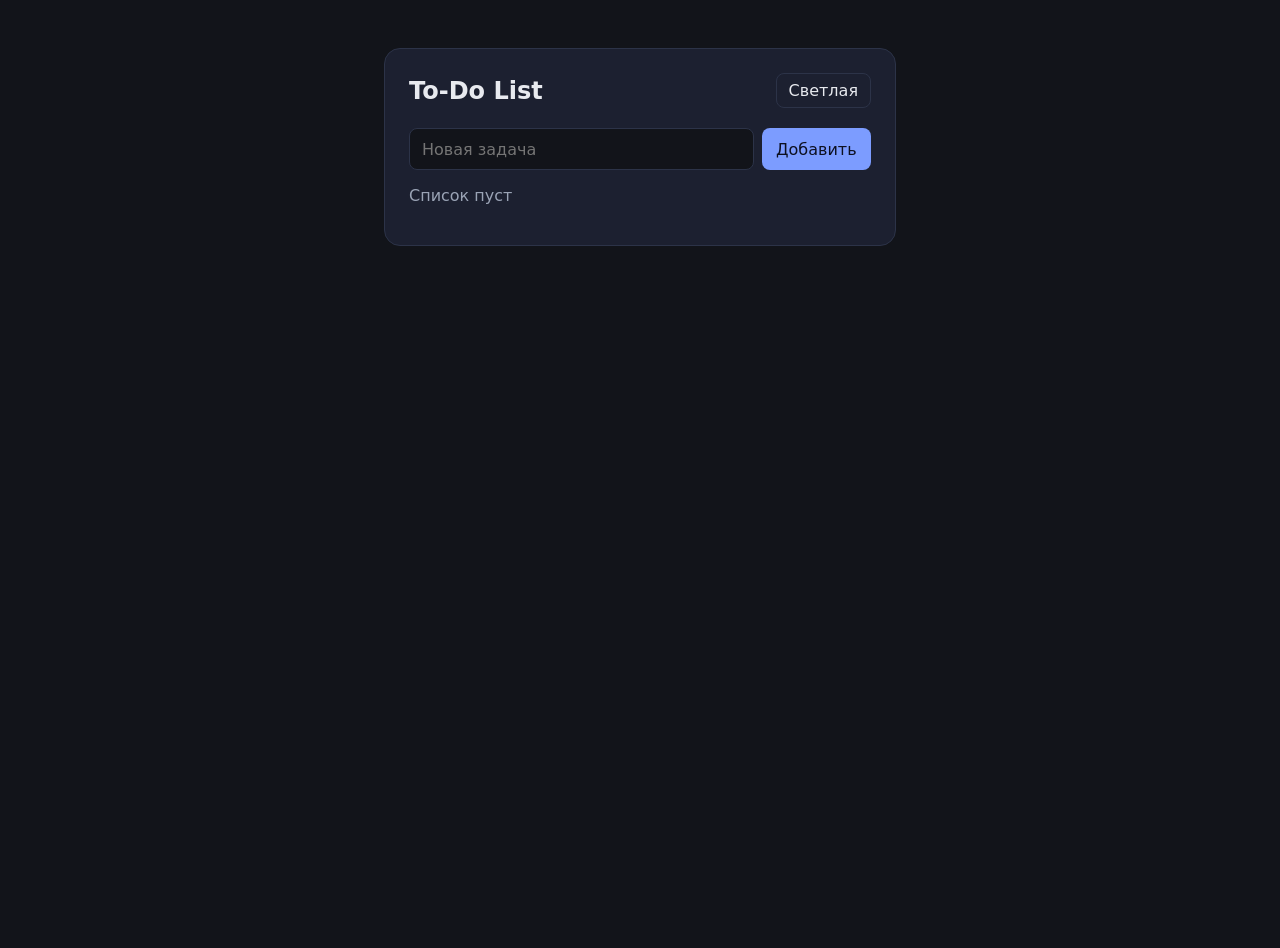
<file: web_app/index.html>
<!DOCTYPE html>
<html lang="ru" data-theme="dark">
  <head>
    <meta charset="UTF-8" />
    <meta name="viewport" content="width=device-width, initial-scale=1.0" />
    <title>To-Do List</title>
    <link rel="stylesheet" href="style.css" />
  </head>
  <body>
    <main class="app">
      <header class="header">
        <h1>To-Do List</h1>
        <button type="button" id="theme-toggle" class="theme-toggle">Светлая</button>
      </header>

      <form id="todo-form" class="form">
        <input
          id="todo-input"
          class="input"
          type="text"
          name="task"
          placeholder="Новая задача"
          autocomplete="off"
          required
        />
        <button type="submit" class="add-button">Добавить</button>
      </form>

      <p id="empty" class="empty" hidden>Список пуст</p>
      <ul id="todo-list" class="list"></ul>
    </main>
    <script src="app.js"></script>
  </body>
</html>
</file>
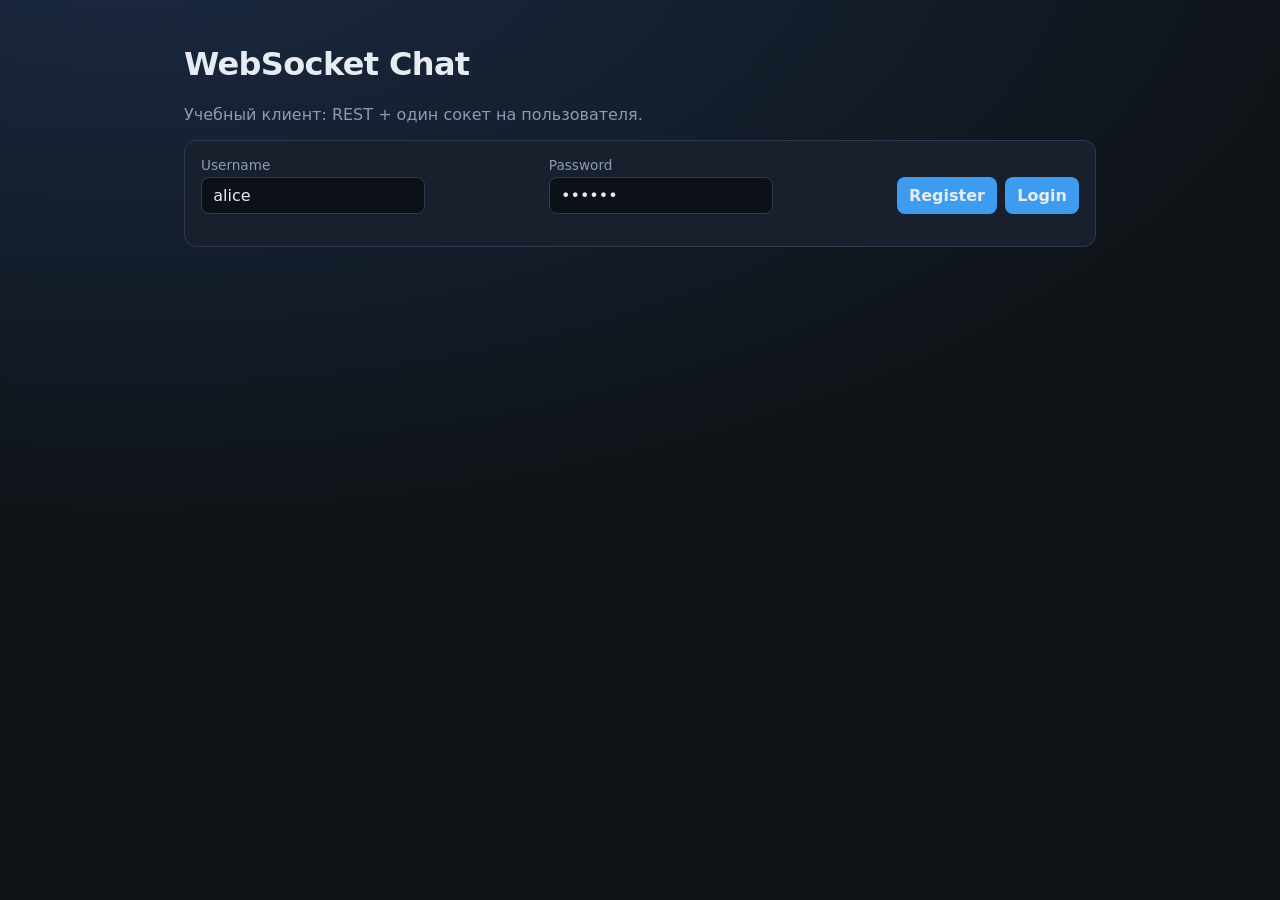
<file: chat_service/static/index.html>
<!DOCTYPE html>
<html lang="ru">
<head>
  <meta charset="UTF-8" />
  <meta name="viewport" content="width=device-width, initial-scale=1" />
  <title>WebSocket Chat</title>
  <style>
    :root {
      --bg: #0f1419;
      --panel: #1a2332;
      --line: #2d3a4f;
      --text: #e7ecf3;
      --muted: #8b9bb4;
      --accent: #3d9cf0;
      --ok: #3ecf8e;
    }
    * { box-sizing: border-box; }
    body {
      margin: 0; font-family: "Segoe UI", system-ui, sans-serif;
      background: radial-gradient(1200px 600px at 10% -10%, #1b2a44, var(--bg));
      color: var(--text); min-height: 100vh;
    }
    main { max-width: 960px; margin: 0 auto; padding: 1.5rem; }
    h1 { font-weight: 650; letter-spacing: -0.02em; }
    .card {
      background: color-mix(in srgb, var(--panel) 92%, black);
      border: 1px solid var(--line); border-radius: 12px; padding: 1rem;
      margin-bottom: 1rem;
    }
    label { display: block; font-size: 0.85rem; color: var(--muted); margin-bottom: 0.25rem; }
    input, select, button, textarea {
      font: inherit; border-radius: 8px; border: 1px solid var(--line);
      background: #0c1118; color: var(--text); padding: 0.5rem 0.7rem;
    }
    button {
      background: var(--accent); border-color: transparent; cursor: pointer;
      font-weight: 600;
    }
    button.secondary { background: transparent; border-color: var(--line); }
    .row { display: flex; gap: 0.5rem; flex-wrap: wrap; align-items: end; }
    .row > div { flex: 1; min-width: 140px; }
    #log {
      height: 320px; overflow: auto; background: #0c1118;
      border: 1px solid var(--line); border-radius: 8px; padding: 0.75rem;
      font-family: ui-monospace, monospace; font-size: 0.85rem;
      white-space: pre-wrap;
    }
    .muted { color: var(--muted); }
    .ok { color: var(--ok); }
    .err { color: #ff6b6b; }
    #auth-panel.hidden, #chat-panel.hidden { display: none; }
  </style>
</head>
<body>
<main>
  <h1>WebSocket Chat</h1>
  <p class="muted">Учебный клиент: REST + один сокет на пользователя.</p>

  <section id="auth-panel" class="card">
    <div class="row">
      <div>
        <label>Username</label>
        <input id="username" value="alice" />
      </div>
      <div>
        <label>Password</label>
        <input id="password" type="password" value="secret" />
      </div>
      <button type="button" id="btn-register">Register</button>
      <button type="button" id="btn-login">Login</button>
    </div>
    <p id="auth-status" class="muted"></p>
  </section>

  <section id="chat-panel" class="card hidden">
    <div class="row">
      <div>
        <label>Комната</label>
        <select id="rooms"></select>
      </div>
      <button type="button" id="btn-refresh-rooms" class="secondary">Обновить</button>
      <button type="button" id="btn-join">Join</button>
      <div>
        <label>Новая комната</label>
        <input id="new-room" placeholder="general" />
      </div>
      <button type="button" id="btn-create-room">Создать</button>
    </div>
    <div class="row" style="margin-top:0.75rem">
      <div>
        <label>DM пользователю</label>
        <select id="users"></select>
      </div>
      <button type="button" id="btn-load-dm" class="secondary">История DM</button>
      <button type="button" id="btn-logout" class="secondary">Logout</button>
    </div>
    <p id="ws-status" class="muted"></p>
    <div id="log"></div>
    <div class="row" style="margin-top:0.75rem">
      <div style="flex:3">
        <label>Текст</label>
        <input id="text" placeholder="сообщение…" style="width:100%" />
      </div>
      <button type="button" id="btn-send-room">В комнату</button>
      <button type="button" id="btn-send-dm">DM</button>
    </div>
  </section>
</main>
<script>
  const $ = (id) => document.getElementById(id);
  const logEl = $("log");
  let token = localStorage.getItem("token") || "";
  let ws = null;
  let currentRoomId = null;

  function log(line, cls = "") {
    const div = document.createElement("div");
    if (cls) div.className = cls;
    div.textContent = line;
    logEl.appendChild(div);
    logEl.scrollTop = logEl.scrollHeight;
  }

  function api(path, options = {}) {
    const headers = Object.assign(
      { "Content-Type": "application/json" },
      options.headers || {}
    );
    if (token) headers["Authorization"] = `Bearer ${token}`;
    return fetch(path, { ...options, headers }).then(async (r) => {
      const text = await r.text();
      let data = null;
      try { data = text ? JSON.parse(text) : null; } catch { data = text; }
      if (!r.ok) throw new Error(typeof data === "object" ? (data.detail || JSON.stringify(data)) : text);
      return data;
    });
  }

  function showChat(loggedIn) {
    $("auth-panel").classList.toggle("hidden", loggedIn);
    $("chat-panel").classList.toggle("hidden", !loggedIn);
  }

  function wsUrl() {
    const proto = location.protocol === "https:" ? "wss" : "ws";
    return `${proto}://${location.host}/ws?token=${encodeURIComponent(token)}`;
  }

  function connectWs() {
    if (ws) { try { ws.close(); } catch {} }
    ws = new WebSocket(wsUrl());
    $("ws-status").textContent = "connecting…";
    ws.onopen = () => { $("ws-status").innerHTML = '<span class="ok">ws connected</span>'; };
    ws.onclose = () => { $("ws-status").innerHTML = '<span class="err">ws closed</span>'; };
    ws.onmessage = (ev) => {
      let data;
      try { data = JSON.parse(ev.data); } catch { log(ev.data); return; }
      if (data.type === "error") log(`error: ${data.text}`, "err");
      else if (data.type === "system") log(`* ${data.text}`, "muted");
      else if (data.type === "message")
        log(`[room ${data.room_id}] ${data.sender}: ${data.text}`);
      else if (data.type === "dm")
        log(`[dm] ${data.sender} → ${data.recipient_id}: ${data.text}`);
      else log(JSON.stringify(data));
    };
  }

  async function refreshRooms() {
    const rooms = await api("/rooms");
    const sel = $("rooms");
    sel.innerHTML = "";
    rooms.forEach((r) => {
      const opt = document.createElement("option");
      opt.value = r.id;
      opt.textContent = `${r.id}: ${r.name}`;
      sel.appendChild(opt);
    });
  }

  async function refreshUsers() {
    const users = await api("/users");
    const sel = $("users");
    sel.innerHTML = "";
    users.forEach((u) => {
      const opt = document.createElement("option");
      opt.value = u.id;
      opt.textContent = `${u.id}: ${u.username}`;
      sel.appendChild(opt);
    });
  }

  async function afterLogin() {
    showChat(true);
    connectWs();
    await refreshRooms();
    await refreshUsers();
  }

  $("btn-register").onclick = async () => {
    try {
      await api("/auth/register", {
        method: "POST",
        body: JSON.stringify({
          username: $("username").value,
          password: $("password").value,
        }),
      });
      $("auth-status").textContent = "registered, now login";
    } catch (e) {
      $("auth-status").textContent = e.message;
    }
  };

  $("btn-login").onclick = async () => {
    try {
      const data = await api("/auth/login", {
        method: "POST",
        body: JSON.stringify({
          username: $("username").value,
          password: $("password").value,
        }),
      });
      token = data.access_token;
      localStorage.setItem("token", token);
      await afterLogin();
    } catch (e) {
      $("auth-status").textContent = e.message;
    }
  };

  $("btn-logout").onclick = () => {
    token = "";
    localStorage.removeItem("token");
    if (ws) ws.close();
    showChat(false);
  };

  $("btn-refresh-rooms").onclick = () => refreshRooms().catch((e) => log(e.message, "err"));
  $("btn-create-room").onclick = async () => {
    try {
      await api("/rooms", {
        method: "POST",
        body: JSON.stringify({ name: $("new-room").value }),
      });
      await refreshRooms();
    } catch (e) { log(e.message, "err"); }
  };

  $("btn-join").onclick = async () => {
    currentRoomId = Number($("rooms").value);
    ws.send(JSON.stringify({ type: "join", room_id: currentRoomId }));
    try {
      const history = await api(`/rooms/${currentRoomId}/messages`);
      logEl.innerHTML = "";
      history.forEach((m) => log(`[room ${m.room_id}] ${m.sender}: ${m.text}`));
    } catch (e) { log(e.message, "err"); }
  };

  $("btn-load-dm").onclick = async () => {
    const uid = Number($("users").value);
    try {
      const history = await api(`/dm/${uid}`);
      logEl.innerHTML = "";
      history.forEach((m) =>
        log(`[dm] ${m.sender} → ${m.recipient_id}: ${m.text}`)
      );
    } catch (e) { log(e.message, "err"); }
  };

  $("btn-send-room").onclick = () => {
    const text = $("text").value.trim();
    if (!text || !currentRoomId) return;
    ws.send(JSON.stringify({ type: "message", room_id: currentRoomId, text }));
    $("text").value = "";
  };

  $("btn-send-dm").onclick = () => {
    const text = $("text").value.trim();
    const to = Number($("users").value);
    if (!text || !to) return;
    ws.send(JSON.stringify({ type: "dm", to_user_id: to, text }));
    $("text").value = "";
  };

  if (token) afterLogin().catch(() => showChat(false));
</script>
</body>
</html>
</file>
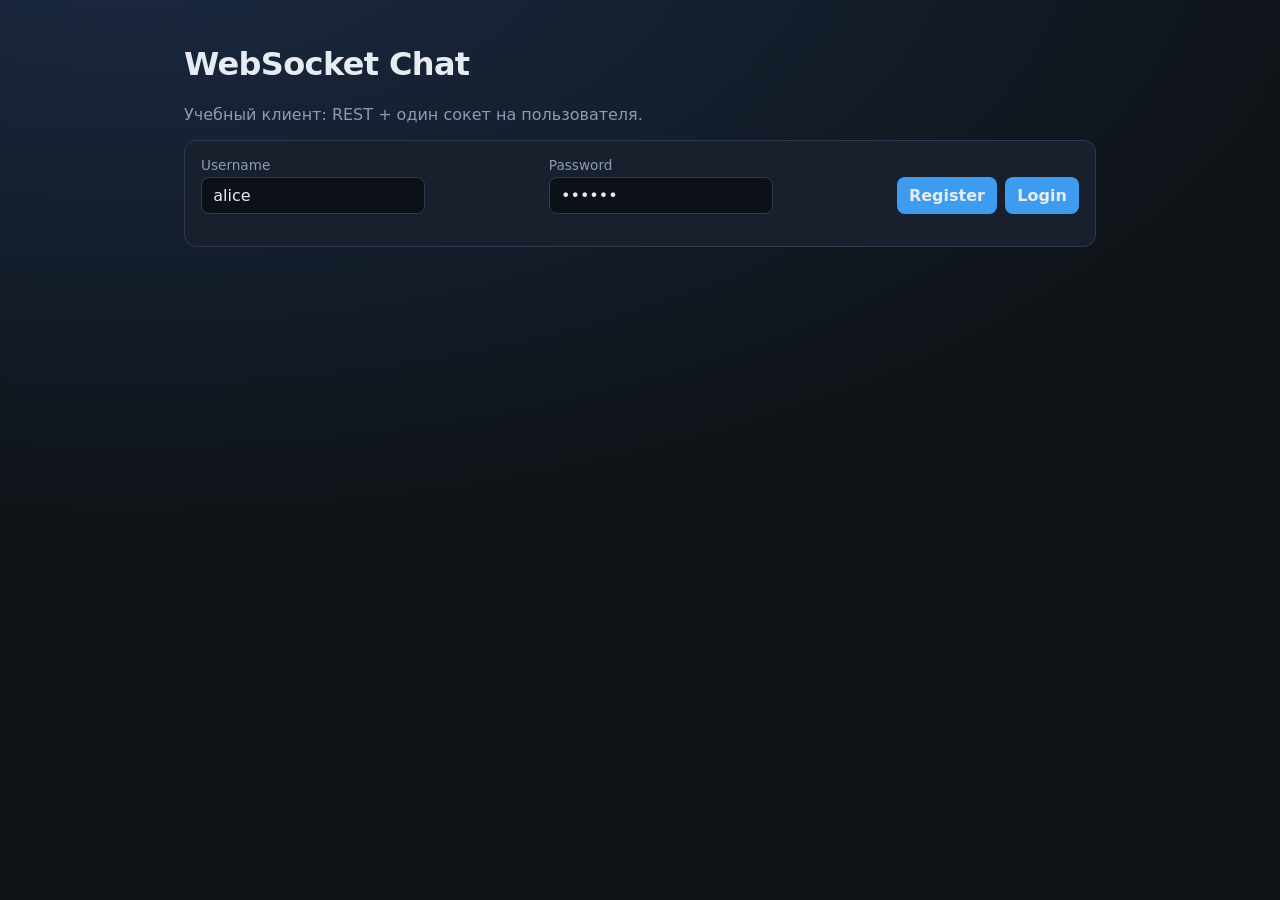
<file: chat_service/app/static/index.html>
<!DOCTYPE html>
<html lang="ru">
<head>
  <meta charset="UTF-8" />
  <meta name="viewport" content="width=device-width, initial-scale=1" />
  <title>WebSocket Chat</title>
  <style>
    :root {
      --bg: #0f1419;
      --panel: #1a2332;
      --line: #2d3a4f;
      --text: #e7ecf3;
      --muted: #8b9bb4;
      --accent: #3d9cf0;
      --ok: #3ecf8e;
    }
    * { box-sizing: border-box; }
    body {
      margin: 0; font-family: "Segoe UI", system-ui, sans-serif;
      background: radial-gradient(1200px 600px at 10% -10%, #1b2a44, var(--bg));
      color: var(--text); min-height: 100vh;
    }
    main { max-width: 960px; margin: 0 auto; padding: 1.5rem; }
    h1 { font-weight: 650; letter-spacing: -0.02em; }
    .card {
      background: color-mix(in srgb, var(--panel) 92%, black);
      border: 1px solid var(--line); border-radius: 12px; padding: 1rem;
      margin-bottom: 1rem;
    }
    label { display: block; font-size: 0.85rem; color: var(--muted); margin-bottom: 0.25rem; }
    input, select, button, textarea {
      font: inherit; border-radius: 8px; border: 1px solid var(--line);
      background: #0c1118; color: var(--text); padding: 0.5rem 0.7rem;
    }
    button {
      background: var(--accent); border-color: transparent; cursor: pointer;
      font-weight: 600;
    }
    button.secondary { background: transparent; border-color: var(--line); }
    .row { display: flex; gap: 0.5rem; flex-wrap: wrap; align-items: end; }
    .row > div { flex: 1; min-width: 140px; }
    #log {
      height: 320px; overflow: auto; background: #0c1118;
      border: 1px solid var(--line); border-radius: 8px; padding: 0.75rem;
      font-family: ui-monospace, monospace; font-size: 0.85rem;
      white-space: pre-wrap;
    }
    .muted { color: var(--muted); }
    .ok { color: var(--ok); }
    .err { color: #ff6b6b; }
    #auth-panel.hidden, #chat-panel.hidden { display: none; }
  </style>
</head>
<body>
<main>
  <h1>WebSocket Chat</h1>
  <p class="muted">Учебный клиент: REST + один сокет на пользователя.</p>

  <section id="auth-panel" class="card">
    <div class="row">
      <div>
        <label>Username</label>
        <input id="username" value="alice" />
      </div>
      <div>
        <label>Password</label>
        <input id="password" type="password" value="secret" />
      </div>
      <button type="button" id="btn-register">Register</button>
      <button type="button" id="btn-login">Login</button>
    </div>
    <p id="auth-status" class="muted"></p>
  </section>

  <section id="chat-panel" class="card hidden">
    <div class="row">
      <div>
        <label>Комната</label>
        <select id="rooms"></select>
      </div>
      <button type="button" id="btn-refresh-rooms" class="secondary">Обновить</button>
      <button type="button" id="btn-join">Join</button>
      <div>
        <label>Новая комната</label>
        <input id="new-room" placeholder="general" />
      </div>
      <button type="button" id="btn-create-room">Создать</button>
    </div>
    <div class="row" style="margin-top:0.75rem">
      <div>
        <label>DM пользователю</label>
        <select id="users"></select>
      </div>
      <button type="button" id="btn-load-dm" class="secondary">История DM</button>
      <button type="button" id="btn-logout" class="secondary">Logout</button>
    </div>
    <p id="ws-status" class="muted"></p>
    <p id="typing" class="muted" hidden></p>
    <div id="log"></div>
    <div class="row" style="margin-top:0.75rem">
      <div style="flex:3">
        <label>Текст</label>
        <input id="text" placeholder="сообщение…" style="width:100%" />
      </div>
      <button type="button" id="btn-send-room">В комнату</button>
      <button type="button" id="btn-send-dm">DM</button>
    </div>
  </section>
</main>
<script>
  const USER_API = "http://127.0.0.1:8081";
  const $ = (id) => document.getElementById(id);
  const logEl = $("log");
  const TYPING_HIDE_MS = 3000;
  const TYPING_SEND_MS = 1000;
  let token = localStorage.getItem("token") || "";
  let ws = null;
  let currentRoomId = null;
  let lastTypingSent = 0;
  const typingUsers = new Map();

  function log(line, cls = "") {
    const div = document.createElement("div");
    if (cls) div.className = cls;
    div.textContent = line;
    logEl.appendChild(div);
    logEl.scrollTop = logEl.scrollHeight;
  }

    function api(path, options = {}, base = "") {
    const headers = Object.assign(
      { "Content-Type": "application/json" },
      options.headers || {}
    );
    if (token) headers["Authorization"] = `Bearer ${token}`;
    return fetch(`${base}${path}`, { ...options, headers }).then(async (r) => {
      const text = await r.text();
      let data = null;
      try { data = text ? JSON.parse(text) : null; } catch { data = text; }
      if (!r.ok) throw new Error(typeof data === "object" ? (data.detail || JSON.stringify(data)) : text);
      return data;
    });
  }

  function showChat(loggedIn) {
    $("auth-panel").classList.toggle("hidden", loggedIn);
    $("chat-panel").classList.toggle("hidden", !loggedIn);
  }

  function renderTyping() {
    const names = [...typingUsers.keys()];
    const el = $("typing");
    if (!names.length) {
      el.textContent = "";
      el.hidden = true;
      return;
    }
    const verb = names.length === 1 ? "печатает" : "печатают";
    el.hidden = false;
    el.textContent = `${names.join(", ")} ${verb}`;
  }

  function clearTyping() {
    for (const timer of typingUsers.values()) clearTimeout(timer);
    typingUsers.clear();
    renderTyping();
  }

  function noteTyping(username) {
    const prev = typingUsers.get(username);
    if (prev) clearTimeout(prev);
    typingUsers.set(username, setTimeout(() => {
      typingUsers.delete(username);
      renderTyping();
    }, TYPING_HIDE_MS));
    renderTyping();
  }

  function maybeSendTyping() {
    if (!currentRoomId || !ws || ws.readyState !== WebSocket.OPEN) return;
    const now = Date.now();
    if (now - lastTypingSent < TYPING_SEND_MS) return;
    lastTypingSent = now;
    ws.send(JSON.stringify({ type: "typing", room_id: currentRoomId }));
  }

  function wsUrl() {
    const proto = location.protocol === "https:" ? "wss" : "ws";
    return `${proto}://${location.host}/ws?token=${encodeURIComponent(token)}`;
  }

  function connectWs() {
    if (ws) { try { ws.close(); } catch {} }
    ws = new WebSocket(wsUrl());
    $("ws-status").textContent = "connecting…";
    ws.onopen = () => { $("ws-status").innerHTML = '<span class="ok">ws connected</span>'; };
    ws.onclose = () => { $("ws-status").innerHTML = '<span class="err">ws closed</span>'; };
    ws.onmessage = (ev) => {
      let data;
      try { data = JSON.parse(ev.data); } catch { log(ev.data); return; }
      if (data.type === "error") log(`error: ${data.text}`, "err");
      else if (data.type === "system") log(`* ${data.text}`, "muted");
      else if (data.type === "message")
        log(`[room ${data.room_id}] ${data.sender}: ${data.text}`);
      else if (data.type === "dm")
        log(`[dm] ${data.sender} → ${data.recipient_id}: ${data.text}`);
      else if (data.type === "typing" && data.room_id === currentRoomId)
        noteTyping(data.username);
      else if (data.type !== "typing") log(JSON.stringify(data));
    };
  }

  async function refreshRooms() {
    const rooms = await api("/rooms");
    const sel = $("rooms");
    sel.innerHTML = "";
    rooms.forEach((r) => {
      const opt = document.createElement("option");
      opt.value = r.id;
      opt.textContent = `${r.id}: ${r.name}`;
      sel.appendChild(opt);
    });
  }

  async function refreshUsers() {
    const users = await api("/users", {}, USER_API);
    const sel = $("users");
    sel.innerHTML = "";
    users.forEach((u) => {
      const opt = document.createElement("option");
      opt.value = u.id;
      opt.textContent = `${u.id}: ${u.username}`;
      sel.appendChild(opt);
    });
  }

  async function afterLogin() {
    showChat(true);
    connectWs();
    await refreshRooms();
    await refreshUsers();
  }

  $("btn-register").onclick = async () => {
    try {
      await api("/auth/register", {
        method: "POST",
        body: JSON.stringify({
          username: $("username").value,
          password: $("password").value,
        }),
      }, USER_API);
      $("auth-status").textContent = "registered, now login";
    } catch (e) {
      $("auth-status").textContent = e.message;
    }
  };

  $("btn-login").onclick = async () => {
    try {
      const data = await api("/auth/login", {
        method: "POST",
        body: JSON.stringify({
          username: $("username").value,
          password: $("password").value,
        }),
      }, USER_API);
      token = data.access_token;
      localStorage.setItem("token", token);
      await afterLogin();
    } catch (e) {
      $("auth-status").textContent = e.message;
    }
  };

  $("btn-logout").onclick = () => {
    token = "";
    localStorage.removeItem("token");
    if (ws) ws.close();
    showChat(false);
  };

  $("btn-refresh-rooms").onclick = () => refreshRooms().catch((e) => log(e.message, "err"));
  $("btn-create-room").onclick = async () => {
    try {
      await api("/rooms", {
        method: "POST",
        body: JSON.stringify({ name: $("new-room").value }),
      });
      await refreshRooms();
    } catch (e) { log(e.message, "err"); }
  };

  $("btn-join").onclick = async () => {
    currentRoomId = Number($("rooms").value);
    clearTyping();
    ws.send(JSON.stringify({ type: "join", room_id: currentRoomId }));
    try {
      const history = await api(`/rooms/${currentRoomId}/messages`);
      logEl.innerHTML = "";
      history.forEach((m) => log(`[room ${m.room_id}] ${m.sender}: ${m.text}`));
    } catch (e) { log(e.message, "err"); }
  };

  $("btn-load-dm").onclick = async () => {
    const uid = Number($("users").value);
    try {
      const history = await api(`/dm/${uid}`);
      logEl.innerHTML = "";
      history.forEach((m) =>
        log(`[dm] ${m.sender} → ${m.recipient_id}: ${m.text}`)
      );
    } catch (e) { log(e.message, "err"); }
  };

  $("text").addEventListener("input", maybeSendTyping);

  $("btn-send-room").onclick = () => {
    const text = $("text").value.trim();
    if (!text || !currentRoomId) return;
    ws.send(JSON.stringify({ type: "message", room_id: currentRoomId, text }));
    $("text").value = "";
  };

  $("btn-send-dm").onclick = () => {
    const text = $("text").value.trim();
    const to = Number($("users").value);
    if (!text || !to) return;
    ws.send(JSON.stringify({ type: "dm", to_user_id: to, text }));
    $("text").value = "";
  };

  if (token) afterLogin().catch(() => showChat(false));
</script>
</body>
</html>
</file>
<file: web_app/style.css>
@import url("dark.css");
@import url("light.css");

*,
*::before,
*::after {
  box-sizing: border-box;
}

body {
  margin: 0;
  min-height: 100vh;
  font-family: system-ui, sans-serif;
  background: var(--bg);
  color: var(--text);
}

.app {
  width: min(32rem, calc(100% - 2rem));
  margin: 3rem auto;
  padding: 1.5rem;
  background: var(--surface);
  border: 1px solid var(--border);
  border-radius: 1rem;
}

.header {
  display: flex;
  align-items: center;
  justify-content: space-between;
  gap: 1rem;
  margin-bottom: 1.25rem;
}

h1 {
  margin: 0;
  font-size: 1.5rem;
}

.theme-toggle,
.add-button,
.delete-button {
  border: 0;
  border-radius: 0.5rem;
  cursor: pointer;
  font: inherit;
}

.theme-toggle {
  padding: 0.45rem 0.75rem;
  background: transparent;
  color: var(--text);
  border: 1px solid var(--border);
}

.form {
  display: flex;
  gap: 0.5rem;
}

.input {
  flex: 1;
  min-width: 0;
  padding: 0.65rem 0.75rem;
  border: 1px solid var(--border);
  border-radius: 0.5rem;
  background: var(--bg);
  color: var(--text);
  font: inherit;
}

.add-button {
  padding: 0.65rem 0.9rem;
  background: var(--accent);
  color: var(--accent-text);
}

.empty {
  margin: 1rem 0 0;
  color: var(--muted);
}

.list {
  list-style: none;
  margin: 1rem 0 0;
  padding: 0;
  display: flex;
  flex-direction: column;
  gap: 0.5rem;
}

.item {
  display: flex;
  align-items: center;
  justify-content: space-between;
  gap: 0.75rem;
  padding: 0.7rem 0.75rem;
  border: 1px solid var(--border);
  border-radius: 0.5rem;
}

.item-text {
  overflow-wrap: anywhere;
}

.delete-button {
  flex-shrink: 0;
  padding: 0.35rem 0.6rem;
  background: var(--danger);
  color: var(--danger-text);
}
</file>
